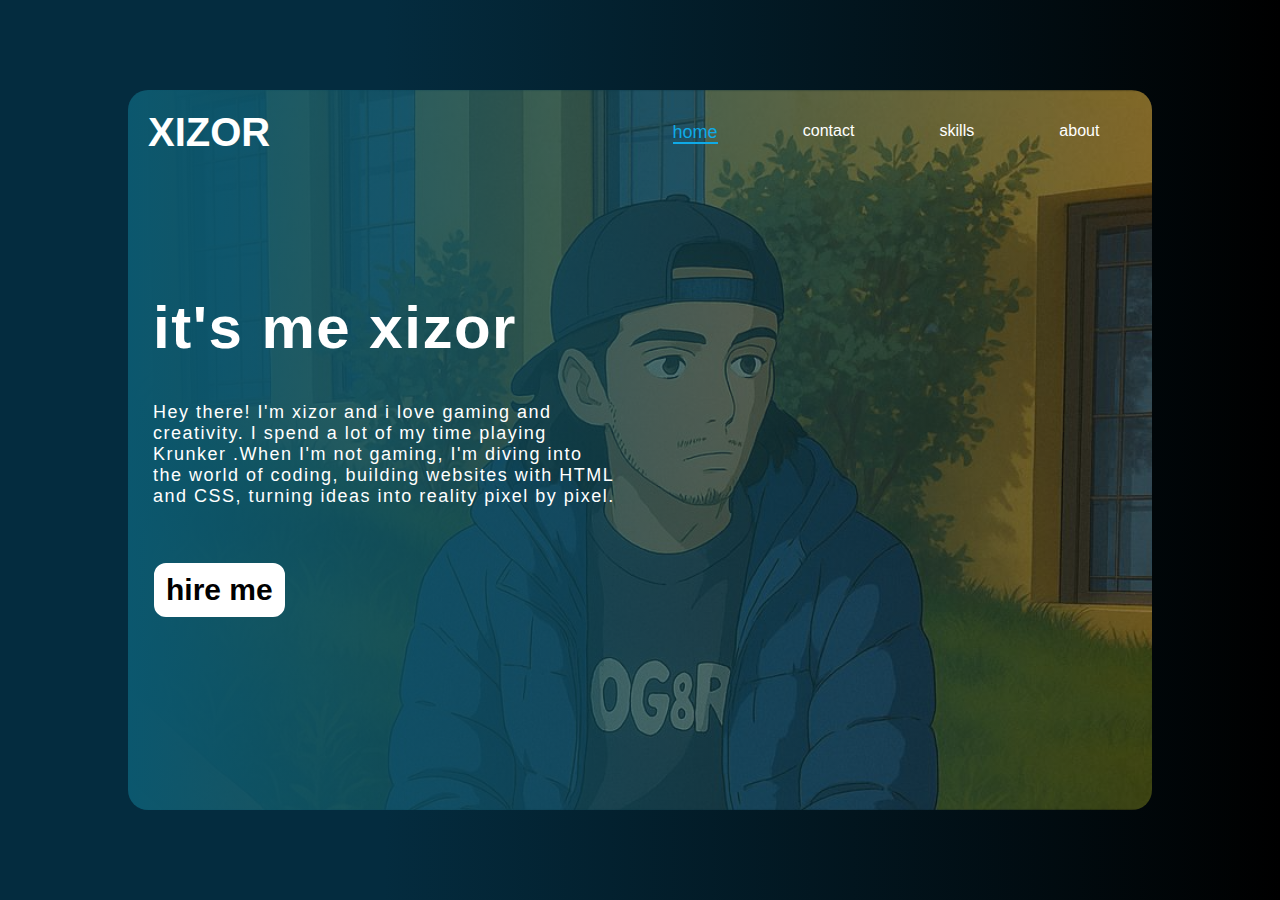
<file: index.html>
<!DOCTYPE html>
<html lang="en">
<head>
    <meta charset="UTF-8">
    <link rel="stylesheet" href="style.css">
    <meta name="viewport" content="width=device-width, initial-scale=1.0">
    <title>page</title>
</head>
<body>
    
    <div class="container">
        <div class="head">
            <a href="#" class="logo">xizor</a>
            <ul>
                <li><a href="#" class="active">home</a></li>
                <li><a href="#">contact</a></li>
                <li><a href="#">skills</a></li>
                <li><a href="#">about</a></li>
            </ul>
        </div>
        <div class="content">
            <h1>it's me xizor</h1>
            <p>Hey there! I'm xizor and i love gaming and creativity. I spend a lot of my time playing Krunker .When I'm not gaming, I'm diving into the world of coding, building websites with HTML and CSS, turning ideas into reality pixel by pixel.</p>
            <a href="#" class="button">hire me</a>
        </div>
    </div>

</body>
</html>
</file>
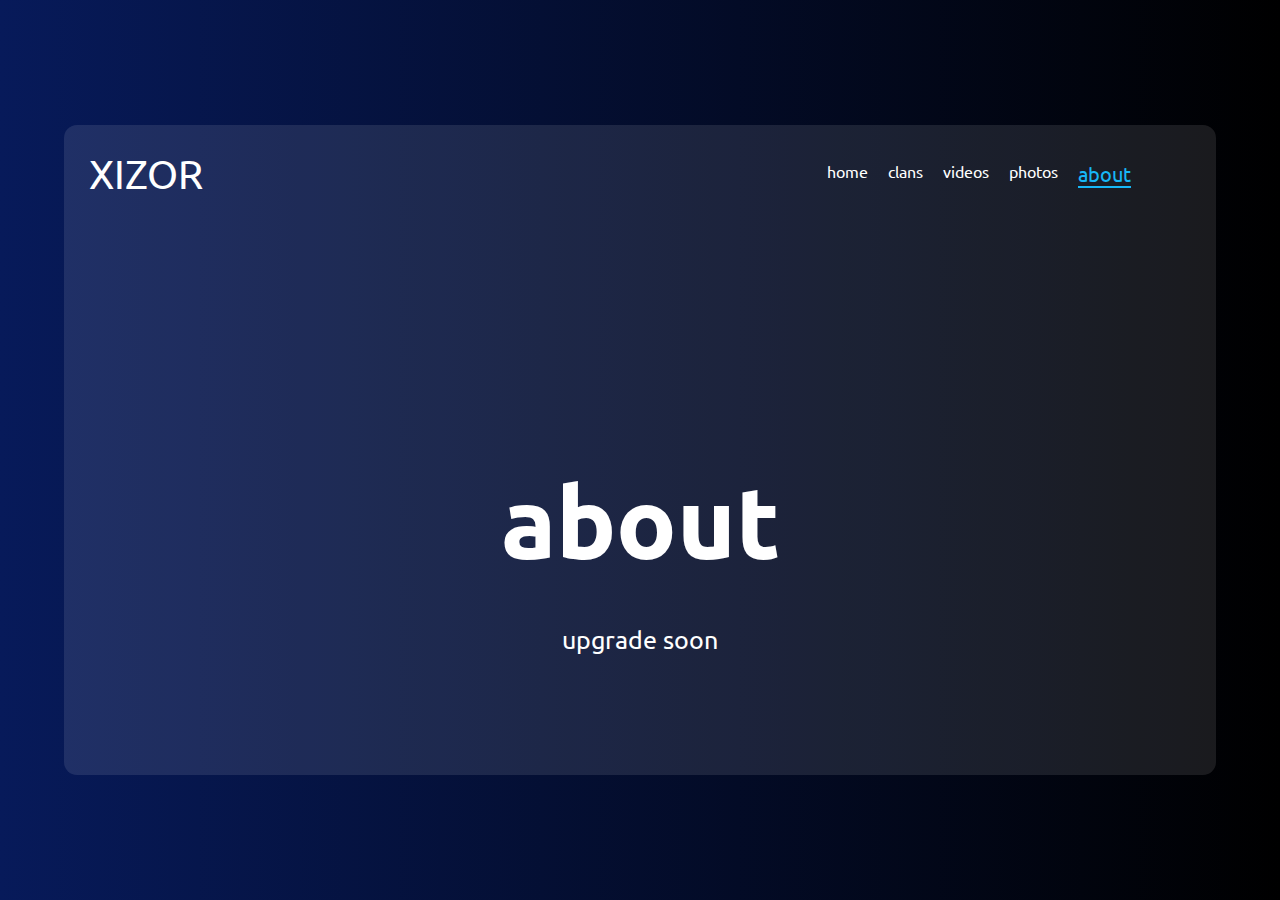
<file: about-page.html>
<!DOCTYPE html>
<html lang="en">
<head>
    <meta charset="UTF-8">
    <meta name="viewport" content="width=device-width, initial-scale=1.0">
    <link rel="stylesheet" href="style-about.css">
    <title>about page</title>
</head>
<body>
    
    <div class="container">
        <div class="head">
            <a href="#" class="logo">xizor</a>
            <ul>
              <li><a href="home-page.html">home</a></li>
              <li><a href="clans-page.html">clans</a></li>
              <li><a href="videos-page.html">videos</a></li>
              <li><a href="photos-page.html">photos</a></li>
              <li><a href="about-page.html" class="activ">about</a></li>
            </ul>
          </div>
        <div class="content">
            <h1>about</h1>
            <p>upgrade soon</p>
        </div>
    </div>
    
</body>
</html>
</file>
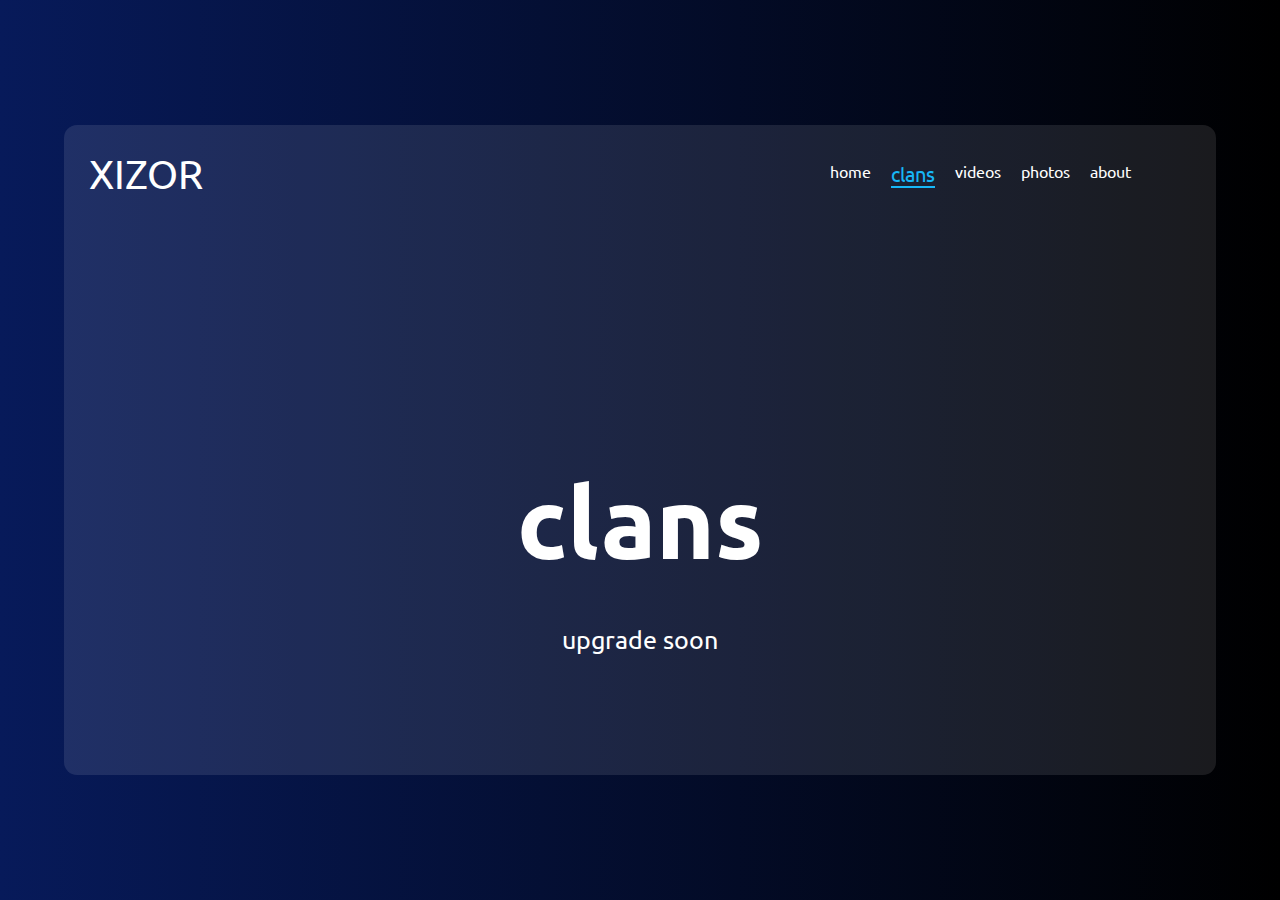
<file: clans-page.html>
<!DOCTYPE html>
<html lang="en">
<head>
    <meta charset="UTF-8">
    <meta name="viewport" content="width=device-width, initial-scale=1.0">
    <link rel="stylesheet" href="style-clans.css">
    <title>clans page</title>
</head>
<body>

    <div class="container">
        <div class="head">
            <a href="#" class="logo">xizor</a>
            <ul>
              <li><a href="home-page.html">home</a></li>
              <li><a href="clans-page.html" class="activ">clans</a></li>
              <li><a href="videos-page.html">videos</a></li>
              <li><a href="photos-page.html">photos</a></li>
              <li><a href="about-page.html">about</a></li>
            </ul>
          </div>
        <div class="content">
            <h1>clans</h1>
            <p>upgrade soon</p>
        </div>
    </div>

</body>
</html>
</file>
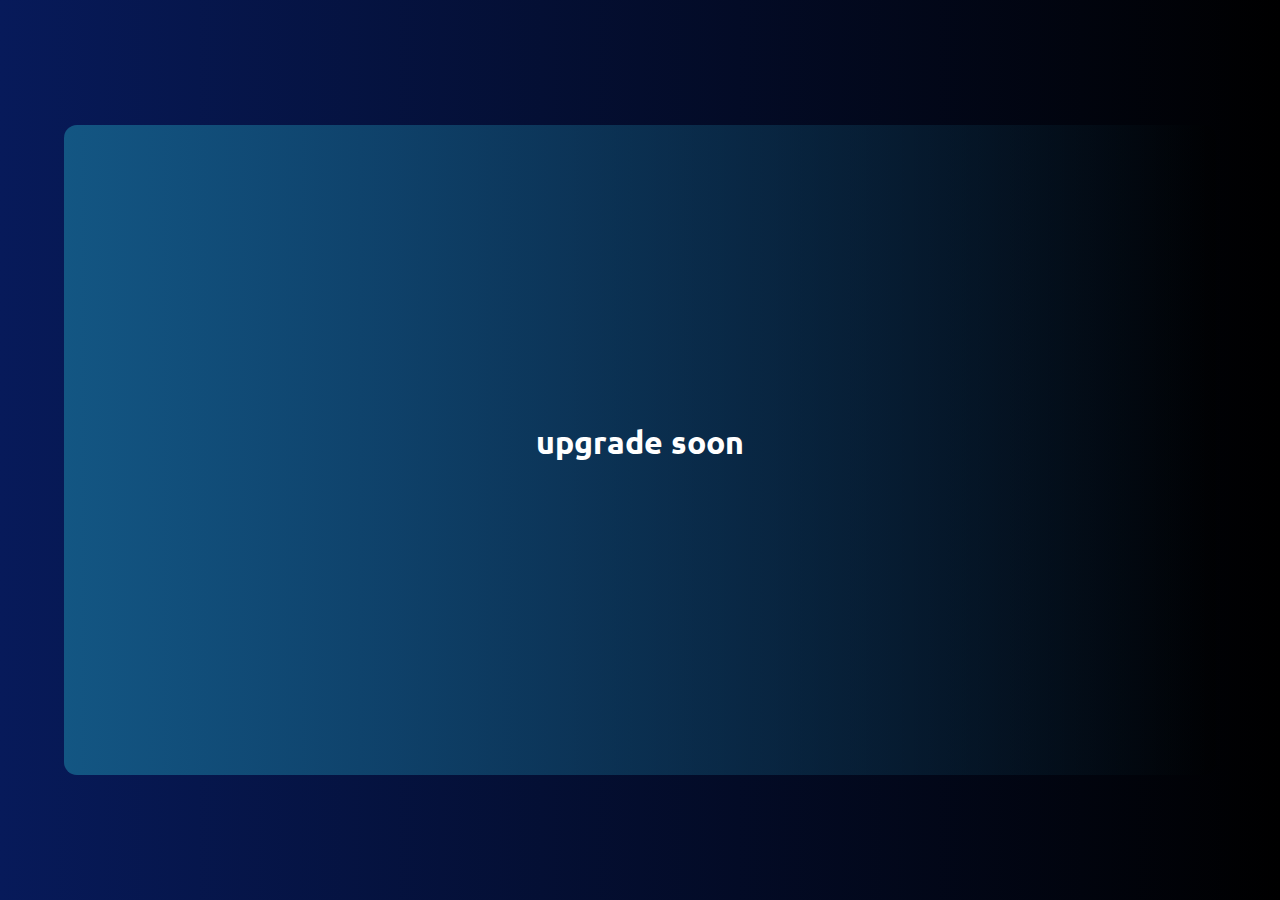
<file: hire-me-page.html>
<!DOCTYPE html>
<html lang="en">
<head>
    <meta charset="UTF-8">
    <meta name="viewport" content="width=device-width, initial-scale=1.0">
    <link rel="stylesheet" href="style-hire-me.css">
    <title>hire me</title>
</head>
<body>
    
    <div class="container">
        <h1><span>upgrade soon</span></h1>
    </div>

</body>
</html>
</file>
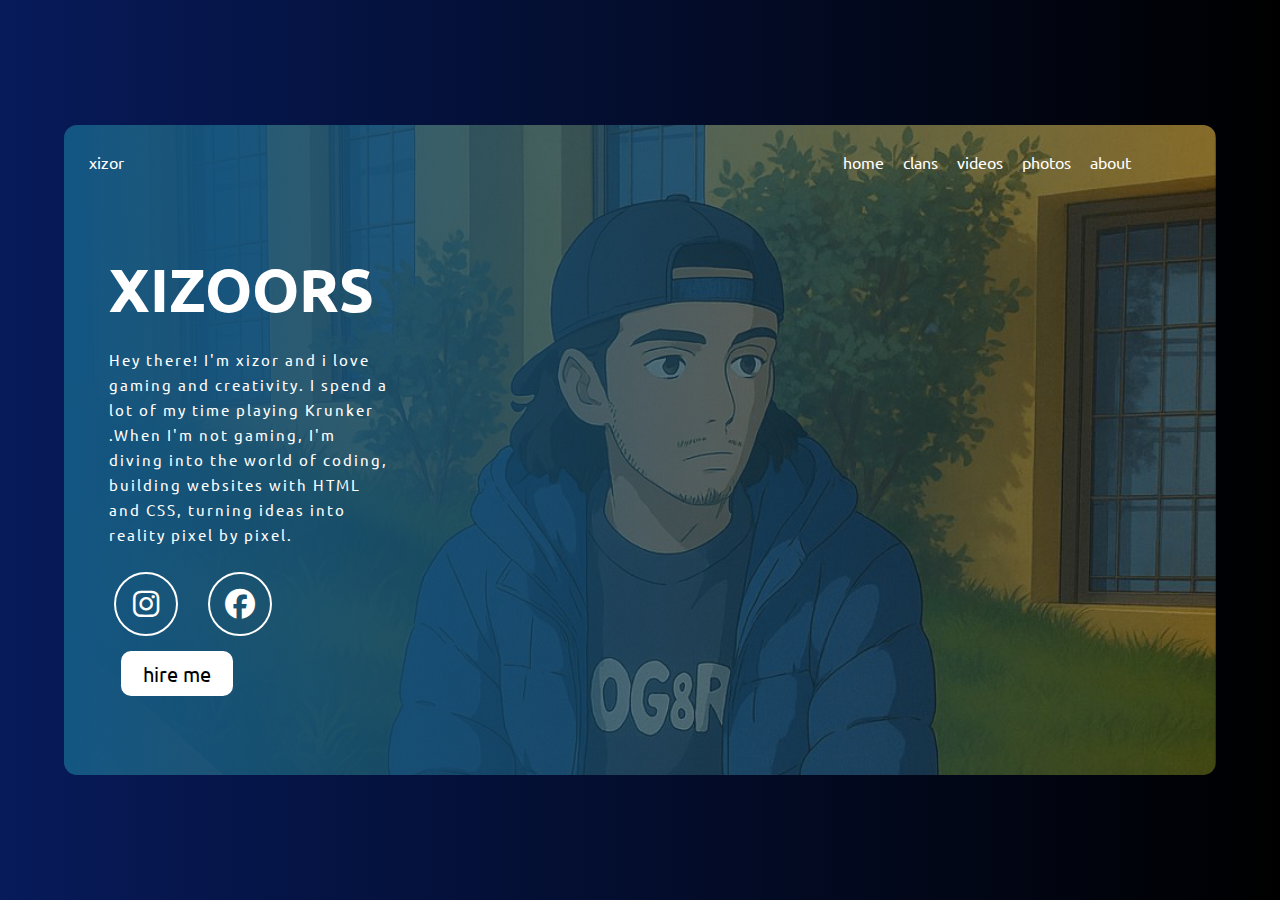
<file: home-page.html>
<!DOCTYPE html>
<html lang="en">
<head>
  <meta charset="UTF-8">
  <meta name="viewport" content="width=device-width, initial-scale=1.0">
  <link rel="stylesheet" href="https://cdnjs.cloudflare.com/ajax/libs/font-awesome/6.5.2/css/all.min.css">
  <link rel="stylesheet" href="style-home.css">
  <title>home page</title>
</head>
<body>
  <div class="container">
    <div class="head">
      <a class="d" href="#" class="logo">xizor</a>
      <ul>
        <li><a class="d" href="home-page.html" class="activ">home</a></li>
        <li><a class="d" href="clans-page.html">clans</a></li>
        <li><a class="d" href="videos-page.html">videos</a></li>
        <li><a class="d" href="photos-page.html">photos</a></li>
        <li><a class="d" href="about-page.html">about</a></li>
      </ul>
    </div>
    <div class="content">
      <h1>xizoors</h1>
      <p>Hey there! I'm xizor and i love gaming and creativity. I spend a lot of my time playing Krunker .When I'm not gaming, I'm diving into the world of coding, building websites with HTML and CSS, turning ideas into reality pixel by pixel.</p>
      <div class="links">
        <a class="d" href="https://www.instagram.com/elabbas_mostapha/"><i class="fa-brands fa-instagram"></i></a>
        <a class="d" href="https://www.facebook.com/mustafa.bas.287019"><i class="fa-brands fa-facebook"></i></a>
      </div>
      <a class="hire" href="hire-me-page.html">hire me</a>
  </div>
</body>
</html>
</file>
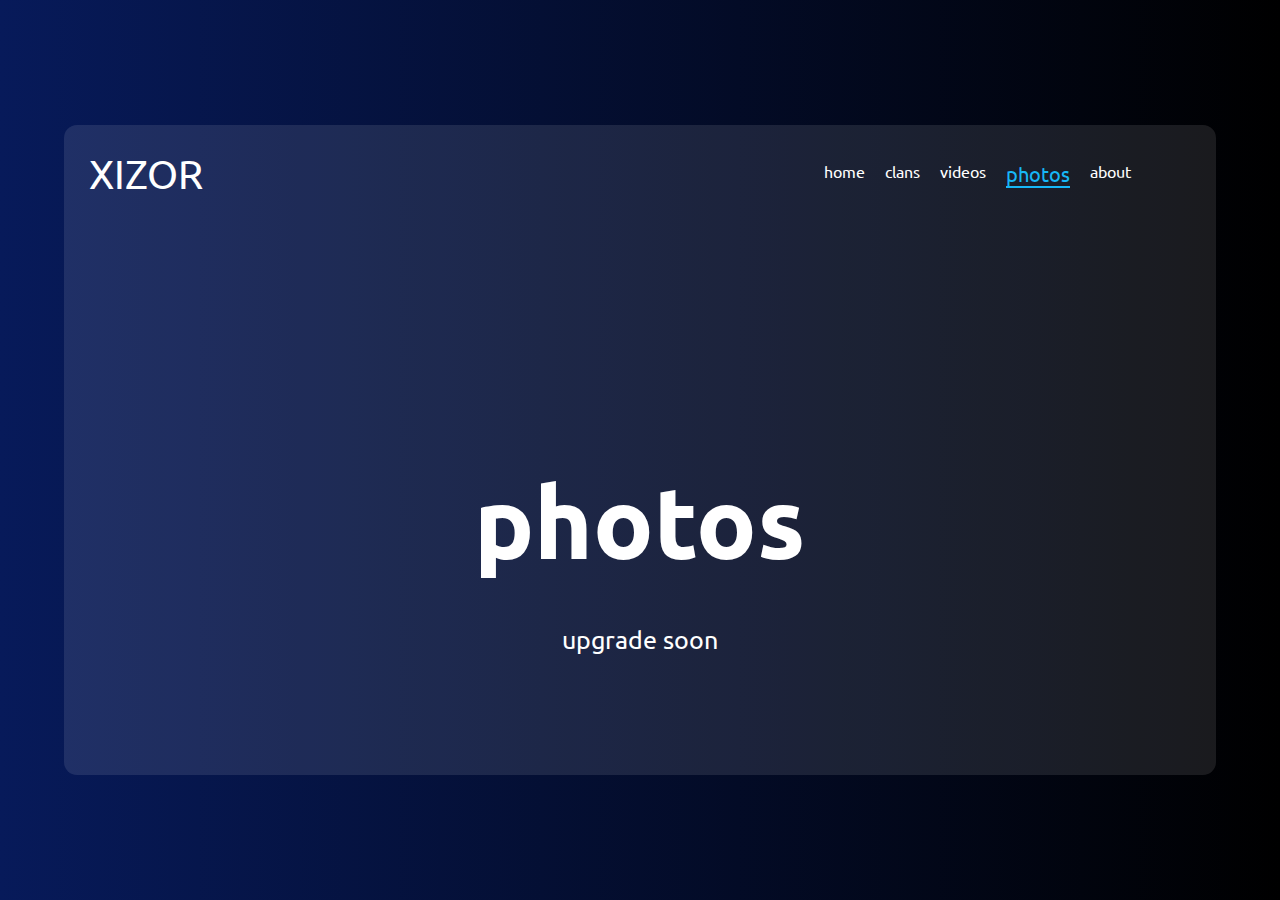
<file: photos-page.html>
<!DOCTYPE html>
<html lang="en">
<head>
    <meta charset="UTF-8">
    <meta name="viewport" content="width=device-width, initial-scale=1.0">
    <link rel="stylesheet" href="style-photos.css">
    <title>photos page</title>
</head>
<body>
    
    <div class="container">
        <div class="head">
            <a href="#" class="logo">xizor</a>
            <ul>
              <li><a href="home-page.html">home</a></li>
              <li><a href="clans-page.html">clans</a></li>
              <li><a href="videos-page.html">videos</a></li>
              <li><a href="photos-page.html" class="activ">photos</a></li>
              <li><a href="about-page.html">about</a></li>
            </ul>
          </div>
        <div class="content">
            <h1>photos</h1>
            <p>upgrade soon</p>
        </div>
    </div>

</body>
</html>
</file>
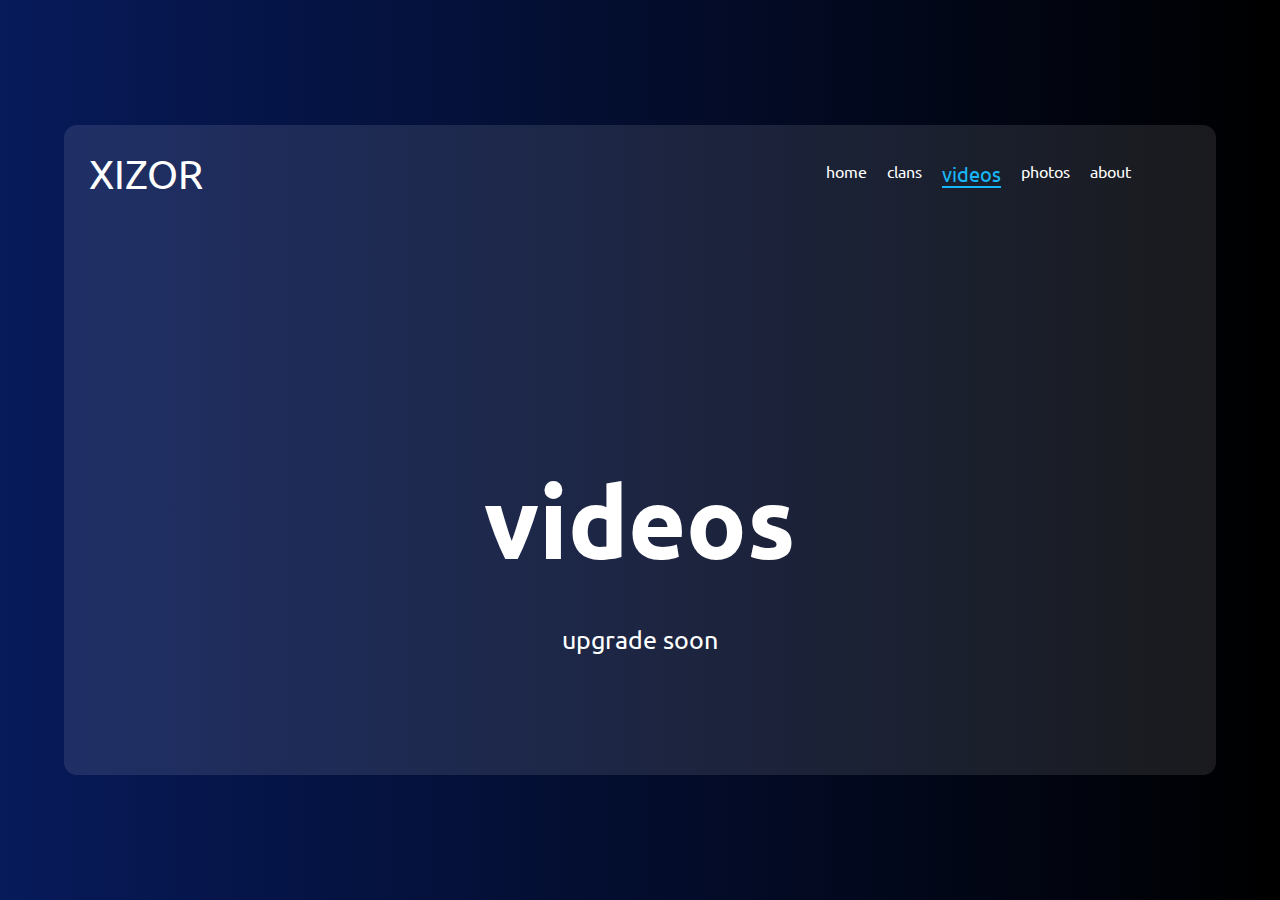
<file: videos-page.html>
<!DOCTYPE html>
<html lang="en">
<head>
    <meta charset="UTF-8">
    <meta name="viewport" content="width=device-width, initial-scale=1.0">
    <link rel="stylesheet" href="style-videos.css">
    <title>videos page</title>
</head>
<body>
    
    <div class="container">
        <div class="head">
            <a href="#" class="logo">xizor</a>
            <ul>
              <li><a href="home-page.html">home</a></li>
              <li><a href="clans-page.html">clans</a></li>
              <li><a href="videos-page.html" class="activ">videos</a></li>
              <li><a href="photos-page.html">photos</a></li>
              <li><a href="about-page.html">about</a></li>
            </ul>
          </div>
        <div class="content">
            <h1>videos</h1>
            <p>upgrade soon</p>
        </div>
    </div>

</body>
</html>
</file>
<file: style.css>
*{
    padding: 0;
    margin: 0;
    font-family: sans-serif;
}
a{
    text-decoration: none;
    color: white;
}
body{
    background-image: linear-gradient(to right ,#042c3f 30%,#000);
    display: flex;
    justify-content: center;
    align-items: center;
    height: 100vh;
}
.container{
    background-image: 
    linear-gradient(to right,#0b576e,#00000062) , url(4.png);
    background-size: cover;
    background-position: center;
    width: 80%;
    height: 80%;
    border-radius: 20px;
}
.container:hover{
    background-image: 
    linear-gradient(to right,#0b576e,transparent) , url(4.png);
}
.head{
    display: flex;
    justify-content: space-between;
    align-items: center;
    margin: 10px;
    padding: 10px;
}
.logo{
    text-transform: uppercase;
    font-weight: 700;
    font-size: 40px;
    width: fit-content;
    transition: 0.5s;
}
.logo:hover{
    color: #0faae7;
}
ul{
    list-style: none;
    display: flex;
    justify-content: space-around;
    gap: 20px;
    width: 50%;
}
ul a{
    border-bottom: solid 2px transparent;
    transition: 0.37s;
}
ul a:hover , .active{
    border-color: #0faae7;
    color: #0faae7;
    font-size: 18px;
}
.content{
    display: flex;
    flex-wrap: wrap;
    align-content: center;
    width: 50%;
    height: 80%;
    gap: 20px;
}
h1{
    color: white;
    letter-spacing: 1.5px;
    font-size: 60px;
    padding: 5px;
    margin: 5px 20px;
}
p{
   color: white;
   font-size: 18px;
   letter-spacing: 1.5px;
   padding: 5px;
   margin: 5px 20px;
   transition: 0.5s;
}
p:hover{
    color: #0faae7;
}
.button{
   color: black;
   font-size: 30px;
   font-weight: 700;
   width: fit-content;
   padding: 8px 10px;
   margin: 26px;
   background: white;
   border-radius: 12px;
   border: solid 2px white;
}
.button:hover{
    border-color: #0faae7;
    background: transparent;
    color: #0faae7;
    cursor: pointer;
    text-shadow: 0 0 20px #0faae7;
    box-shadow: 0 0 20px #0faae7;
}
@media (max-width: 600px){
    .head{
        justify-content: center;
        flex-direction: column;
        gap: 15px;
    }
    h1{
        font-size: 30px;
        padding: 3px;
        margin: 3px 20px;
    }
    p{
        font-size: 15px;
        padding: 3px;
        margin: 3px 20px;
    }
    .button{
        font-size: 25px;
    }
}
</file>
<file: style-about.css>
@import url('https://fonts.googleapis.com/css2?family=Ubuntu:wght@700&display=swap');
*{
  font-family: "Ubuntu", sans-serif;
  padding: 0;
  margin: 0;
}
body{
  background-image: linear-gradient(to right,#071a5a,#000);
  height: 100vh;
  display: flex;
  justify-content: center;
  align-items: center;
}
a{
  text-decoration: none;
  color: white;
}
.container{
  background-color: #ffffff1a;
  border-radius: 13px;
  width: 90%;
  height: 650px;
}
.container:hover{
  background-color: #ffffff2d;
}
.content{
    height: 100%;
    display: flex;
    justify-content: center;
    align-items: center;
    flex-direction: column;
    padding: 10px;
    margin: 15px;
}
h1{
    color: white;
    font-size: 100px;
    padding: 10px;
    margin: 10px;
}
p{
    color: white;
    font-size: 25px;
    padding: 10px;
    margin: 10px;
}
p:hover{
    color: #17b7f7;
}
.head{
  display: flex;
  justify-content: space-between;
  align-items: center;
  padding: 10px;
  margin: 15px;
}
.logo{
  font-size: 40px;
  text-transform: uppercase;
}
.logo:hover{
  color: #17b7f7;
}
ul{
  list-style: none;
  display: flex;
  gap: 20px;
  margin: 2px 60px;
}
ul a{
  border-bottom: solid 2px transparent;
  transition: 0.5s;
}
ul a:hover{
  border-bottom: solid 2px #17b7f7;
  color: #17b7f7;
  font-size: 20px;
}
.activ{
  border-bottom: solid 2px #17b7f7;
  color: #17b7f7;
  font-size: 20px;
}
</file>
<file: style-clans.css>
@import url('https://fonts.googleapis.com/css2?family=Ubuntu:wght@700&display=swap');
*{
  font-family: "Ubuntu", sans-serif;
  padding: 0;
  margin: 0;
}
body{
  background-image: linear-gradient(to right,#071a5a,#000);
  height: 100vh;
  display: flex;
  justify-content: center;
  align-items: center;
}
a{
  text-decoration: none;
  color: white;
}
.container{
  background-color: #ffffff1a;
  border-radius: 13px;
  width: 90%;
  height: 650px;
}
.container:hover{
  background-color: #ffffff2d;
}
.content{
    height: 100%;
    display: flex;
    justify-content: center;
    align-items: center;
    flex-direction: column;
    padding: 10px;
    margin: 15px;
}
h1{
    color: white;
    font-size: 100px;
    padding: 10px;
    margin: 10px;
}
p{
    color: white;
    font-size: 25px;
    padding: 10px;
    margin: 10px;
}
p:hover{
    color: #17b7f7;
}
.head{
  display: flex;
  justify-content: space-between;
  align-items: center;
  padding: 10px;
  margin: 15px;
}
.logo{
  font-size: 40px;
  text-transform: uppercase;
}
.logo:hover{
  color: #17b7f7;
}
ul{
  list-style: none;
  display: flex;
  gap: 20px;
  margin: 2px 60px;
}
ul a{
  border-bottom: solid 2px transparent;
  transition: 0.5s;
}
ul a:hover{
  border-bottom: solid 2px #17b7f7;
  color: #17b7f7;
  font-size: 20px;
}
.activ{
  border-bottom: solid 2px #17b7f7;
  color: #17b7f7;
  font-size: 20px;
}
</file>
<file: style-hire-me.css>
@import url('https://fonts.googleapis.com/css2?family=Ubuntu:wght@700&display=swap');
*{
  font-family: "Ubuntu", sans-serif;
  padding: 0;
  margin: 0;
}
body{
  background-image: linear-gradient(to right,#071a5a,#000);
  height: 100vh;
  display: flex;
  justify-content: center;
  align-items: center;
}
.container{
  background-image: 
  linear-gradient(to right , #135683 , #0000005b);
  background-position: center;
  border-radius: 13px;
  width: 90%;
  height: 650px;
}
h1{
    height: 90%;
    color: white;
    display: flex;
    justify-content: center;
    align-items: center;
    padding: 10px;
    margin: 15px;
}
h1 span:hover{
    color: #17b7f7;
}
</file>
<file: style-home.css>
@import url('https://fonts.googleapis.com/css2?family=Ubuntu:wght@700&display=swap');
*{
  font-family: "Ubuntu", sans-serif;
  padding: 0;
  margin: 0;
}
body{
  background-image: linear-gradient(to right,#071a5a,#000);
  height: 100vh;
  display: flex;
  justify-content: center;
  align-items: center;
}
a.d{
  text-decoration: none;
  color: white;
}
.container{
  background-image: 
  linear-gradient(to right , #135683 , #0000005b), url(4.png);
  background-size: cover;
  background-position: center;
  border-radius: 13px;
  width: 90%;
  height: 650px;
}
.container:hover{
  background-image: 
  linear-gradient(to right , #135683 , transparent 60%), url(4.png);
}
.head{
  display: flex;
  justify-content: space-between;
  align-items: center;
  padding: 10px;
  margin: 15px;
}
.logo{
  font-size: 40px;
  text-transform: uppercase;
}
.logo:hover{
  color: #17b7f7;
  text-shadow: 0 0 50px wheat;
}
ul{
  list-style: none;
  display: flex;
  gap: 20px;
  margin: 2px 60px;
}
ul a{
  border-bottom: solid 2px transparent;
  transition: 0.5s;
}
ul a:hover{
  border-bottom: solid 2px #17b7f7;
  color: #17b7f7;
  font-size: 20px;
}
.activ{
  text-decoration: none;
  border-bottom: solid 2px #17b7f7;
  color: #17b7f7;
  font-size: 20px;
}
.content{
  padding: 5px;
  margin-top: 60px;
  margin-left: 40px;
  width: 50%;
}
h1{
  color: white;
  font-size: 100px;
  text-transform: uppercase;
}
p{
  color: white;
  line-height: 25px;
  letter-spacing: 2px;
  width: 480px;
  transition: 0.5s;
  padding: 20px 0;
}
p:hover{
  color: #17b7f7;
}
a.hire{
  text-decoration: none;
  width: 100%;
  height: 100%;
  background: white;
  color: black;
  border-radius: 10px;
  padding: 8px 20px;
  margin-left: 12px;
  font-size: 20px;
  cursor: pointer;
  border: solid 2px transparent;
  transition: 800ms;
}
a.hire:hover{
  border-color: #17b7f7;
  color: #17b7f7;  
  background-color: transparent;
  font-size: 22px;
}
.links{
  padding: 5px;
  margin-bottom: 20px;
  display: flex;
  align-items: center;
  gap: 30px
}
.links a{
  font-size: 30px;
  border: solid 2px white;
  border-radius: 50%;
  display: flex;
  justify-content: center;
  align-items: center;
  width: 60px;
  height: 60px;
  cursor: pointer;
  transition: 0.5s;
}
.links a:hover{
  border-color: #17b7f7;
  background: #17b7f7;
  font-size: 35px;
  box-shadow: 0 0 10px #17b7f7;
}
@media (max-width: 600px){
  h1{
    font-size: 40px;
  }
  p{
    font-size: 12px;
    width: 220px;
  }
  .logo{
    font-size: 35px;
  }
  ul{
    gap: 15px;
  }
  .container{
    background-position: center;
  }
}
@media (min-width: 600px) and (max-width: 900px) {
  h1{
    font-size: 40px;
  }
  p{
    font-size: 12px;
    width: 220px;
  }
  .logo{
    font-size: 35px;
  }
  ul{
    gap: 15px;
  }
  .container{
    background-position: center;
  }
}
@media (min-width: 900px) and (max-width: 1400px) {
  h1{
    font-size: 60px;
  }
  p{
    font-size: 15px;
    width: 280px;
  }
  .logo{
    font-size: 45px;
  }
  ul{
    gap: 19px;
  }
  .container{
    background-position: left;
  }
}
@media (min-width: 1400px){
  .container{
    background-image: 
    linear-gradient(to right , #135683 , #0000005b), url(4.png);
    background-size: cover;
    background-position: center right;
  }  
  .container:hover{
    background-image: 
    linear-gradient(to right , #135683 , transparent 60%), url(4.png);
  }
}
</file>
<file: style-photos.css>
@import url('https://fonts.googleapis.com/css2?family=Ubuntu:wght@700&display=swap');
*{
  font-family: "Ubuntu", sans-serif;
  padding: 0;
  margin: 0;
}
body{
  background-image: linear-gradient(to right,#071a5a,#000);
  height: 100vh;
  display: flex;
  justify-content: center;
  align-items: center;
}
a{
  text-decoration: none;
  color: white;
}
.container{
  background-color: #ffffff1a;
  border-radius: 13px;
  width: 90%;
  height: 650px;
}
.container:hover{
  background-color: #ffffff2d;
}
.content{
    height: 100%;
    display: flex;
    justify-content: center;
    align-items: center;
    flex-direction: column;
    padding: 10px;
    margin: 15px;
}
h1{
    color: white;
    font-size: 100px;
    padding: 10px;
    margin: 10px;
}
p{
    color: white;
    font-size: 25px;
    padding: 10px;
    margin: 10px;
}
p:hover{
    color: #17b7f7;
}
.head{
  display: flex;
  justify-content: space-between;
  align-items: center;
  padding: 10px;
  margin: 15px;
}
.logo{
  font-size: 40px;
  text-transform: uppercase;
}
.logo:hover{
  color: #17b7f7;
}
ul{
  list-style: none;
  display: flex;
  gap: 20px;
  margin: 2px 60px;
}
ul a{
  border-bottom: solid 2px transparent;
  transition: 0.5s;
}
ul a:hover{
  border-bottom: solid 2px #17b7f7;
  color: #17b7f7;
  font-size: 20px;
}
.activ{
  border-bottom: solid 2px #17b7f7;
  color: #17b7f7;
  font-size: 20px;
}
</file>
<file: style-videos.css>
@import url('https://fonts.googleapis.com/css2?family=Ubuntu:wght@700&display=swap');
*{
  font-family: "Ubuntu", sans-serif;
  padding: 0;
  margin: 0;
}
body{
  background-image: linear-gradient(to right,#071a5a,#000);
  height: 100vh;
  display: flex;
  justify-content: center;
  align-items: center;
}
a{
  text-decoration: none;
  color: white;
}
.container{
  background-color: #ffffff1a;
  border-radius: 13px;
  width: 90%;
  height: 650px;
}
.container:hover{
  background-color: #ffffff2d;
}
.content{
    height: 100%;
    display: flex;
    justify-content: center;
    align-items: center;
    flex-direction: column;
    padding: 10px;
    margin: 15px;
}
h1{
    color: white;
    font-size: 100px;
    padding: 10px;
    margin: 10px;
}
p{
    color: white;
    font-size: 25px;
    padding: 10px;
    margin: 10px;
}
p:hover{
    color: #17b7f7;
}
.head{
  display: flex;
  justify-content: space-between;
  align-items: center;
  padding: 10px;
  margin: 15px;
}
.logo{
  font-size: 40px;
  text-transform: uppercase;
}
.logo:hover{
  color: #17b7f7;
}
ul{
  list-style: none;
  display: flex;
  gap: 20px;
  margin: 2px 60px;
}
ul a{
  border-bottom: solid 2px transparent;
  transition: 0.5s;
}
ul a:hover{
  border-bottom: solid 2px #17b7f7;
  color: #17b7f7;
  font-size: 20px;
}
.activ{
  border-bottom: solid 2px #17b7f7;
  color: #17b7f7;
  font-size: 20px;
}
</file>
